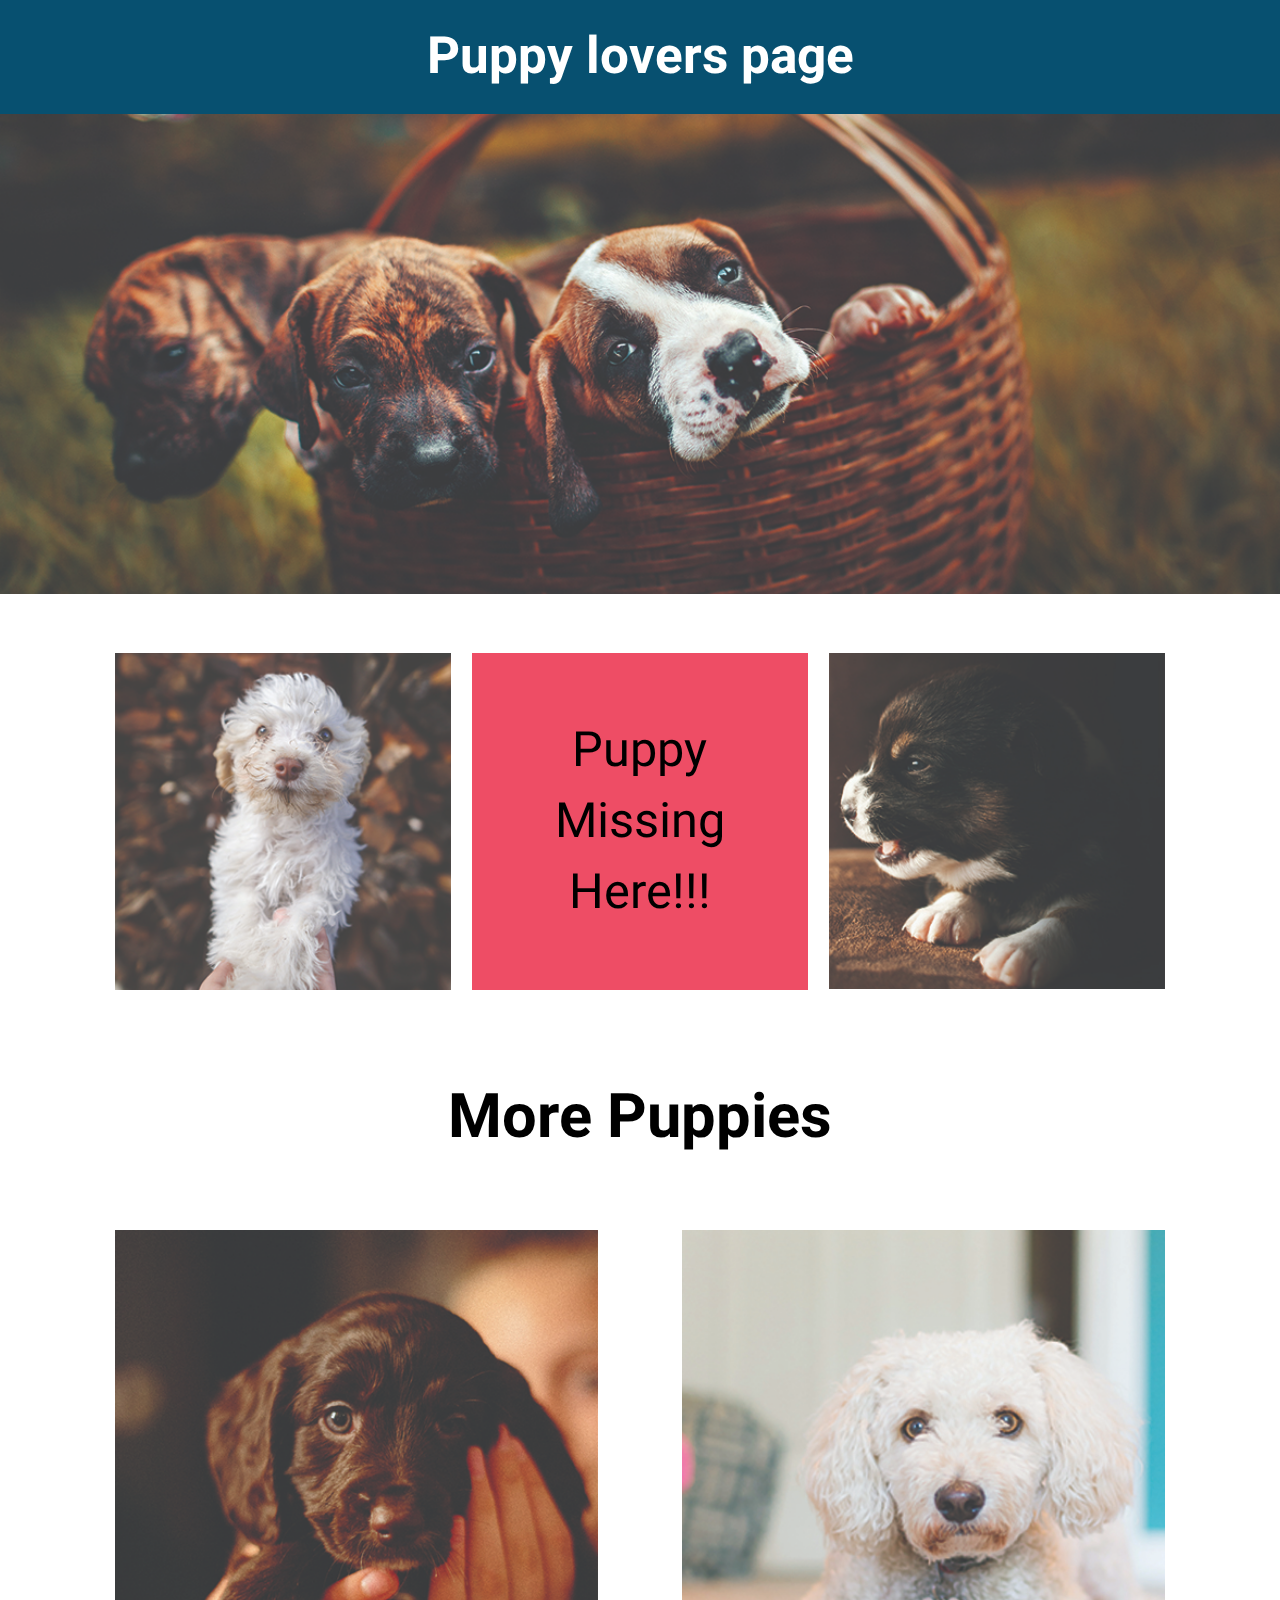
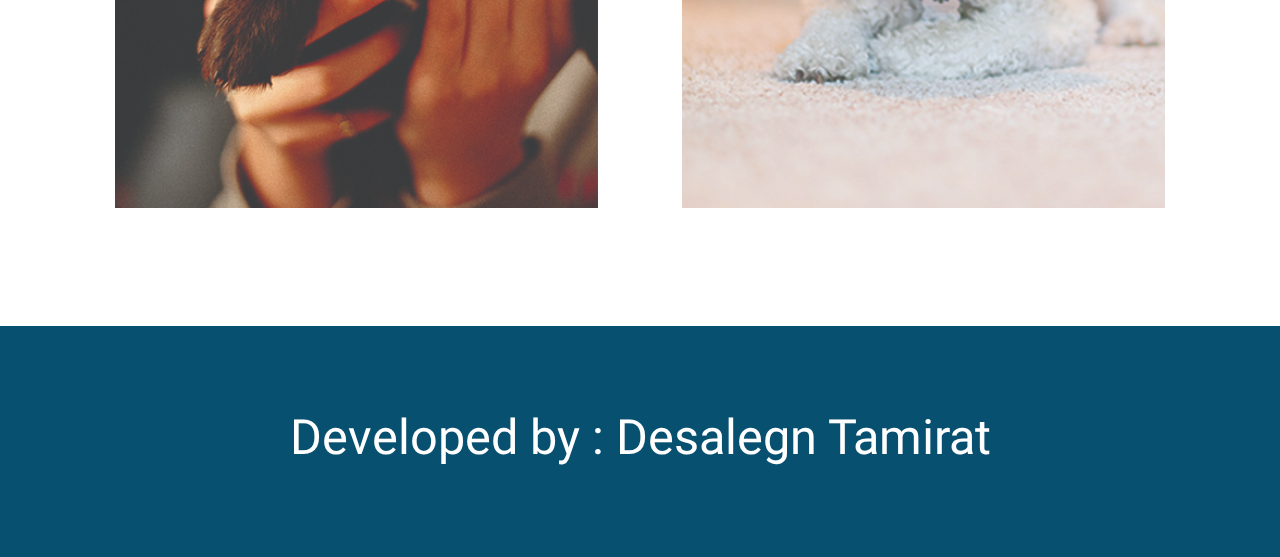
<file: projects/puppy-page/index.html>
<!DOCTYPE html>
<html lang="en">
<head>
  <meta charset="UTF-8">
  <meta name="viewport" content="width=device-width, initial-scale=1.0">
  <link rel="stylesheet" href="./css/style.css">
  <title>Document</title>
</head>
<body>
  <!--=== Header ===-->
  <header>
    <h1>Puppy lovers page</h1>
  </header>


  <!--=== Banner Section ===-->
  <section>
    <img src="./images/banner-puppies.jpg">
  </section>


  <!--=== Three Puppies Section ===-->
  <section class="three-puppies container">
    <div class="puppy puppy-1"><img src="./images/puppy-1.jpg"></div>
    <div class="puppy missing-puppy"><p>Puppy <br> Missing <br> Here!!!</p></div>
    <div class="puppy puppy-2"><img src="./images/puppy-2.jpg"></div>
  </section>


  <!--=== More Puppies ===-->
  <section class="more-puppies">
    <h2>More Puppies</h2>
    <div class="two-puppies container">
      <div class="puppy puppy-1"><img src="./images/puppy-3.jpg"></div>
      <div class="puppy puppy-2"><img src="./images/puppy-4.jpg"></div>
    </div>
  </section>

  
  <!--=== Footer ===-->
  <footer>
    <p>Developed by : Desalegn Tamirat</p>
  </footer>
</body>
</html>
</file>
<file: projects/puppy-page/css/style.css>
/*=== google fonts ===*/
@import url('https://fonts.googleapis.com/css2?family=Heebo:wght@100..900&family=Rouge+Script&display=swap');


/*=== default style reset ===*/
* {
  margin: 0;
  padding: 0;
}
:root {
  font-size: 0.1vw;
}

/*=== General Styles ===*/
body {
  font-family: "Heebo", sans-serif;
}
img {
  width: 100%;
}
h1, h2, p {
  text-align: center;
}
header, footer {
  background-color: #075070;
  color: #fff;
}


/*=== utility class ===*/
.container {
  width: 82%;
}
/*<=> Media Query <=>*/
@media (min-width: 768px) {
  .container {
    display: flex;
    justify-content: space-between;
  }
}


/*=== Header ===*/
header {
  padding: 15rem 0;
}
header h1 {
  font-size: 40rem;
}


/*=== Three Puppies Section ===*/
.three-puppies {
  margin: 45rem auto 65rem;
}
.missing-puppy {
  display: none;
}
.three-puppies .puppy-1 {
  margin-bottom: 72rem;
}
/*<=> Media Query <=>*/
@media (min-width: 768px) {
  .three-puppies .puppy-1 {
    margin-bottom: 0;
  }
  .three-puppies .puppy {
    width: 32%;
  }
  .puppy img {
    display: block;
  }
  .missing-puppy {
    background-color: #EE4D65;
    /* font-size: 4vw; */
    font-size: 38rem;
    display: flex;
    align-items: center;
    justify-content: center;
  }
}


/*=== More Puppies ===*/
.more-puppies h2 {
  font-size: 48rem;
}
.two-puppies {
  margin: 52rem auto 92rem;
}
.two-puppies .puppy-1 {
  margin-bottom: 65rem;
}
/*<=> Media Query <=>*/
@media (min-width: 768px) {
  .two-puppies .puppy-1 {
    margin-bottom: 0;
  }
  .more-puppies .puppy {
    width: 46%;
  }
}


/*=== Footer ===*/
footer {
  padding: 60rem 0 65rem;
  font-size: 38rem;
}
</file>
